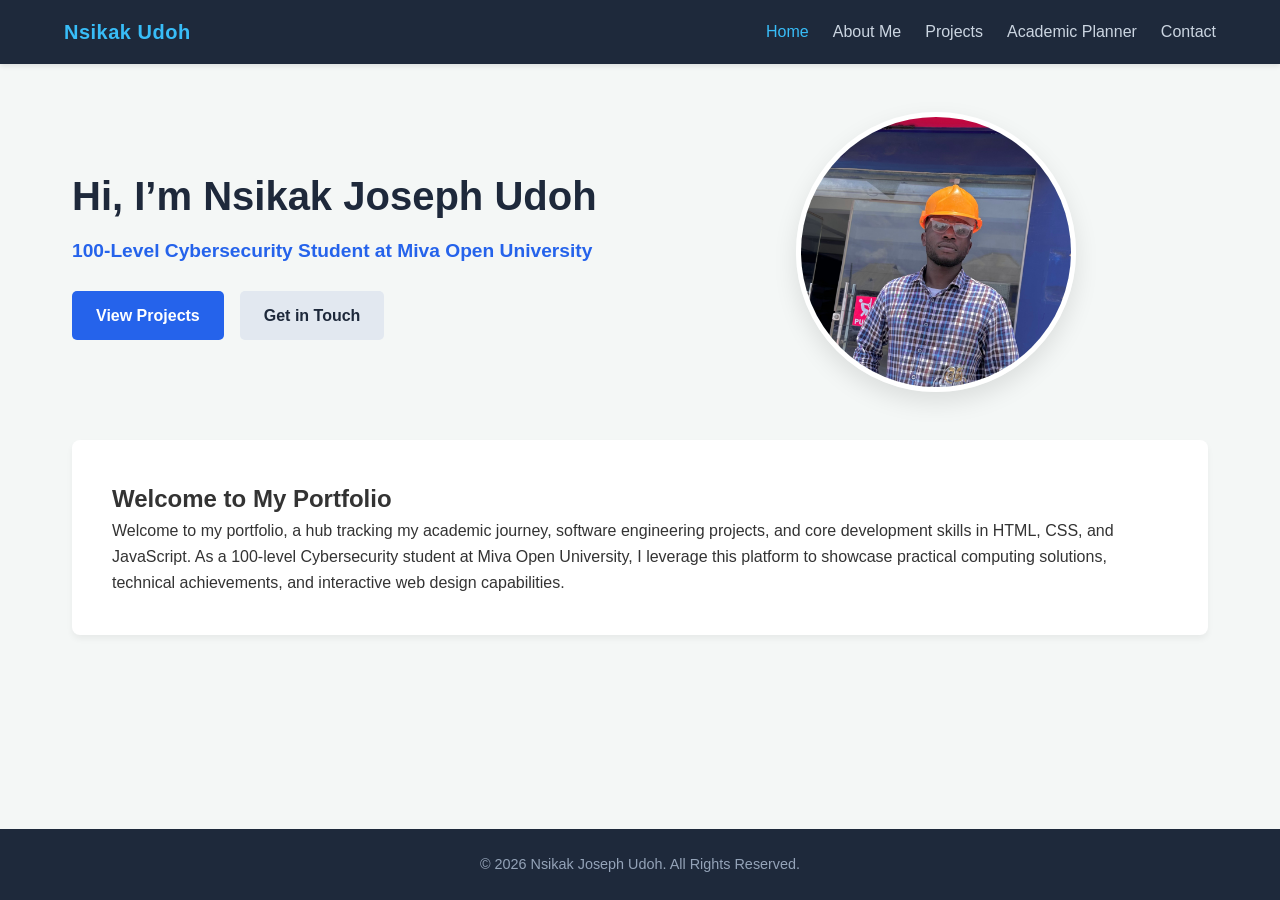
<file: index.html>
<!DOCTYPE html>
<html lang="en">
<head>
    <meta charset="UTF-8">
    <meta name="viewport" content="width=device-width, initial-scale=1.0">
    <title>Home - Nsikak Joseph Udoh Portfolio</title>
    <link rel="stylesheet" href="css/style.css">
</head>
<body>

    <header>
        <div class="logo">Nsikak Udoh</div>
        <nav>
            <ul>
                <li><a href="index.html" class="active">Home</a></li>
                <li><a href="about.html">About Me</a></li>
                <li><a href="projects.html">Projects</a></li>
                <li><a href="planner.html">Academic Planner</a></li>
                <li><a href="contact.html">Contact</a></li>
            </ul>
        </nav>
    </header>

    <main>
        <section class="hero">
            <div class="hero-content">
                <h1>Hi, I’m Nsikak Joseph Udoh</h1>
                <p class="subtitle">100-Level Cybersecurity Student at Miva Open University</p>
                <div class="cta-buttons">
                    <a href="projects.html" class="btn primary">View Projects</a>
                    <a href="contact.html" class="btn secondary">Get in Touch</a>
                </div>
            </div>
            <div class="hero-image">
                <img src="images/profile.jpeg" alt="Nsikak Joseph Udoh Photograph">
            </div>
        </section>

        <section class="content-card">
            <h2>Welcome to My Portfolio</h2>
            <p>
                Welcome to my portfolio, a hub tracking my academic journey, software engineering projects, 
                and core development skills in HTML, CSS, and JavaScript. As a 100-level Cybersecurity student at 
                Miva Open University, I leverage this platform to showcase practical computing solutions, technical achievements, 
                and interactive web design capabilities.
            </p>
        </section>
    </main>

    <footer>
        <p>&copy; 2026 Nsikak Joseph Udoh. All Rights Reserved.</p>
    </footer>

</body>
</html>
</file>
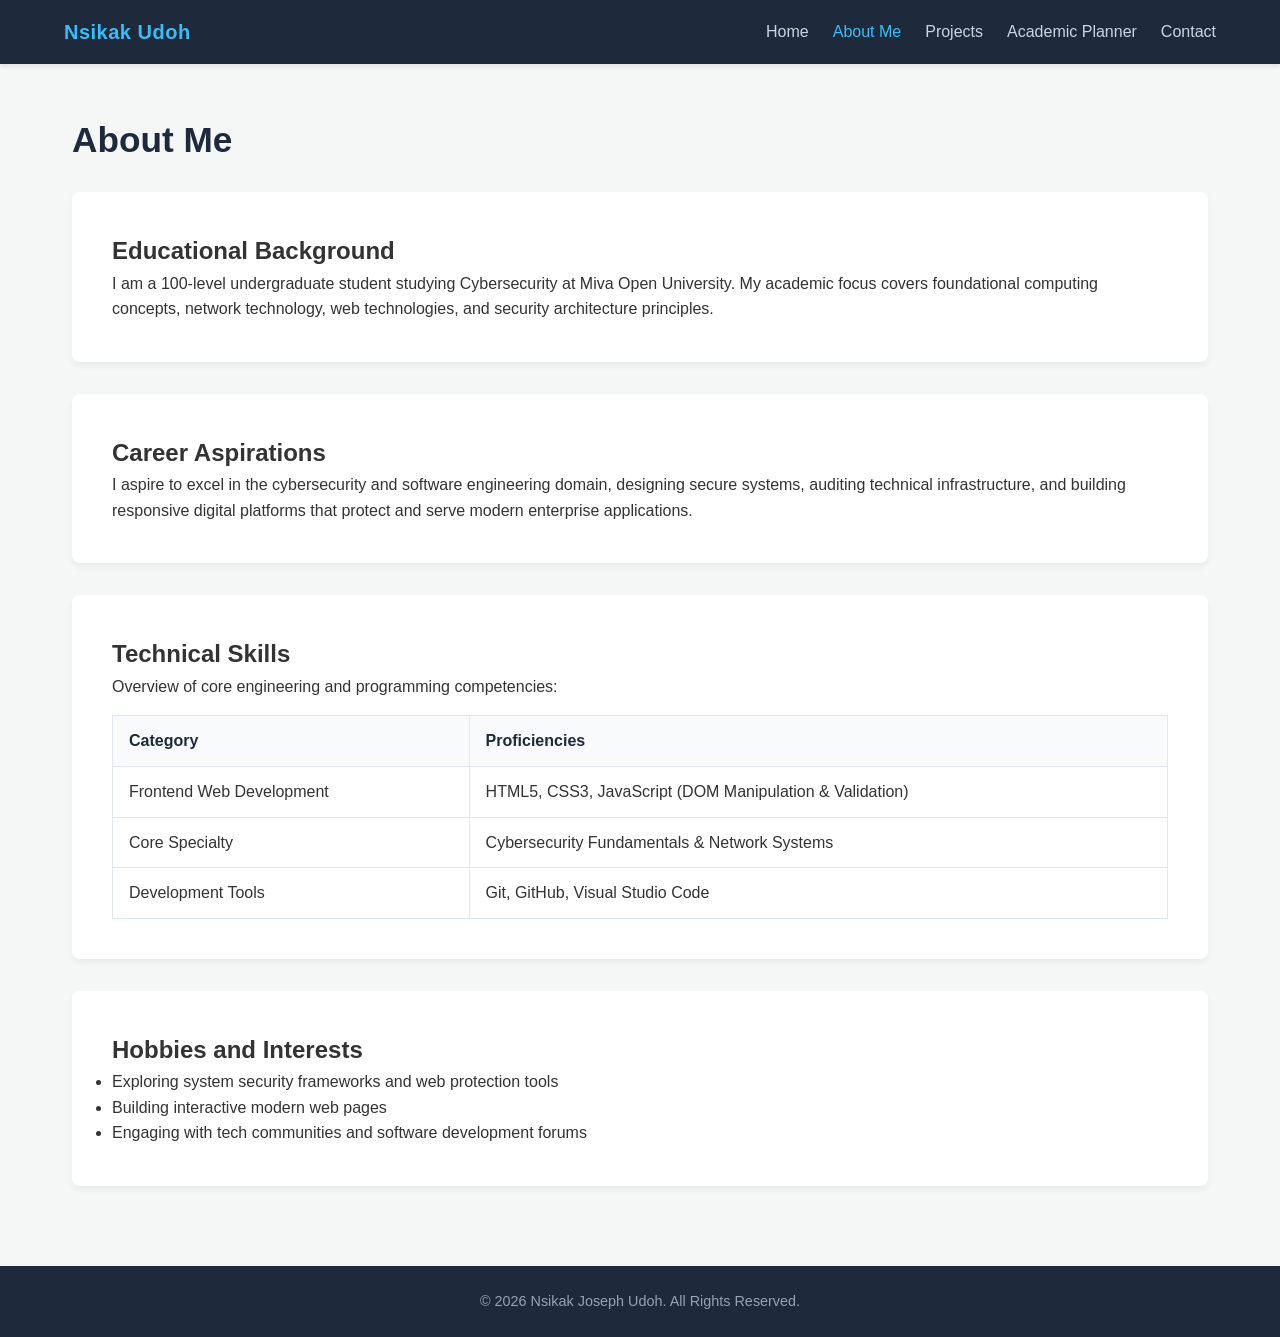
<file: about.html>
<!DOCTYPE html>
<html lang="en">
<head>
    <meta charset="UTF-8">
    <meta name="viewport" content="width=device-width, initial-scale=1.0">
    <title>About Me - Nsikak Joseph Udoh</title>
    <link rel="stylesheet" href="css/style.css">
</head>
<body>

    <header>
        <div class="logo">Nsikak Udoh</div>
        <nav>
            <ul>
                <li><a href="index.html">Home</a></li>
                <li><a href="about.html" class="active">About Me</a></li>
                <li><a href="projects.html">Projects</a></li>
                <li><a href="planner.html">Academic Planner</a></li>
                <li><a href="contact.html">Contact</a></li>
            </ul>
        </nav>
    </header>

    <main>
        <h1>About Me</h1>

        <section class="content-card">
            <h2>Educational Background</h2>
            <p>
                I am a 100-level undergraduate student studying Cybersecurity at Miva Open University. 
                My academic focus covers foundational computing concepts, network technology, web technologies, and security architecture principles.
            </p>
        </section>

        <section class="content-card">
            <h2>Career Aspirations</h2>
            <p>
                I aspire to excel in the cybersecurity and software engineering domain, designing secure systems, 
                auditing technical infrastructure, and building responsive digital platforms that protect and serve modern enterprise applications.
            </p>
        </section>

        <section class="content-card">
            <h2>Technical Skills</h2>
            <p>Overview of core engineering and programming competencies:</p>
            <table>
                <thead>
                    <tr>
                        <th>Category</th>
                        <th>Proficiencies</th>
                    </tr>
                </thead>
                <tbody>
                    <tr>
                        <td>Frontend Web Development</td>
                        <td>HTML5, CSS3, JavaScript (DOM Manipulation & Validation)</td>
                    </tr>
                    <tr>
                        <td>Core Specialty</td>
                        <td>Cybersecurity Fundamentals & Network Systems</td>
                    </tr>
                    <tr>
                        <td>Development Tools</td>
                        <td>Git, GitHub, Visual Studio Code</td>
                    </tr>
                </tbody>
            </table>
        </section>

        <section class="content-card">
            <h2>Hobbies and Interests</h2>
            <ul>
                <li>Exploring system security frameworks and web protection tools</li>
                <li>Building interactive modern web pages</li>
                <li>Engaging with tech communities and software development forums</li>
            </ul>
        </section>
    </main>

    <footer>
        <p>&copy; 2026 Nsikak Joseph Udoh. All Rights Reserved.</p>
    </footer>

</body>
</html>
</file>
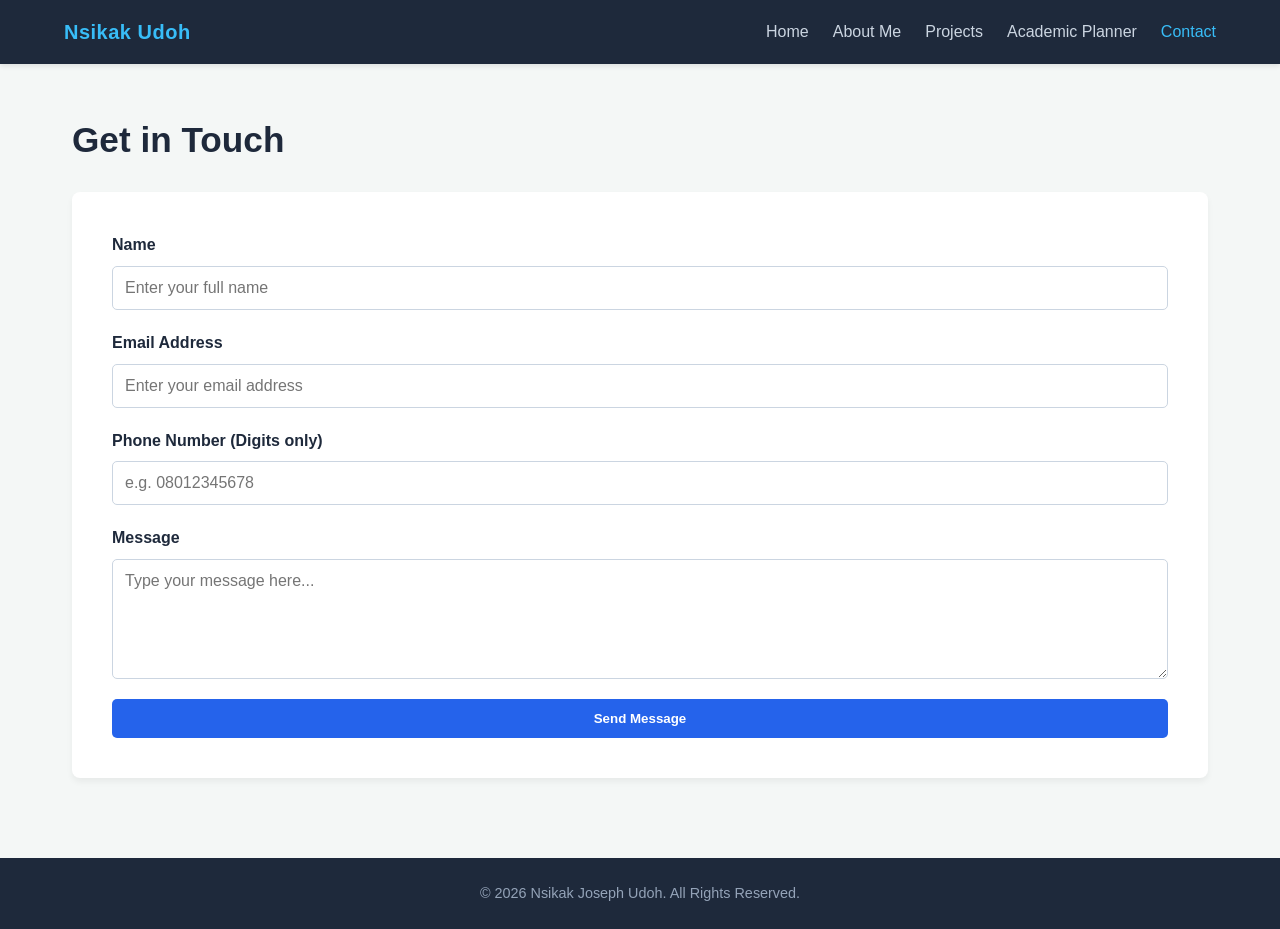
<file: contact.html>
<!DOCTYPE html>
<html lang="en">
<head>
    <meta charset="UTF-8">
    <meta name="viewport" content="width=device-width, initial-scale=1.0">
    <title>Contact - Nsikak Joseph Udoh</title>
    <link rel="stylesheet" href="css/style.css">
</head>
<body>

    <header>
        <div class="logo">Nsikak Udoh</div>
        <nav>
            <ul>
                <li><a href="index.html">Home</a></li>
                <li><a href="about.html">About Me</a></li>
                <li><a href="projects.html">Projects</a></li>
                <li><a href="planner.html">Academic Planner</a></li>
                <li><a href="contact.html" class="active">Contact</a></li>
            </ul>
        </nav>
    </header>

    <main>
        <h1>Get in Touch</h1>

        <section class="content-card">
            <form id="contact-form" class="contact-form">
                <div class="form-group">
                    <label for="name">Name</label>
                    <input type="text" id="name" placeholder="Enter your full name">
                </div>

                <div class="form-group">
                    <label for="email">Email Address</label>
                    <input type="email" id="email" placeholder="Enter your email address">
                </div>

                <div class="form-group">
                    <label for="phone">Phone Number (Digits only)</label>
                    <input type="tel" id="phone" placeholder="e.g. 08012345678">
                </div>

                <div class="form-group">
                    <label for="message">Message</label>
                    <textarea id="message" placeholder="Type your message here..."></textarea>
                </div>

                <button type="submit" class="btn primary">Send Message</button>
            </form>
        </section>
    </main>

    <footer>
        <p>&copy; 2026 Nsikak Joseph Udoh. All Rights Reserved.</p>
    </footer>

    <script src="js/script.js" defer></script>
</body>
</html>
</file>
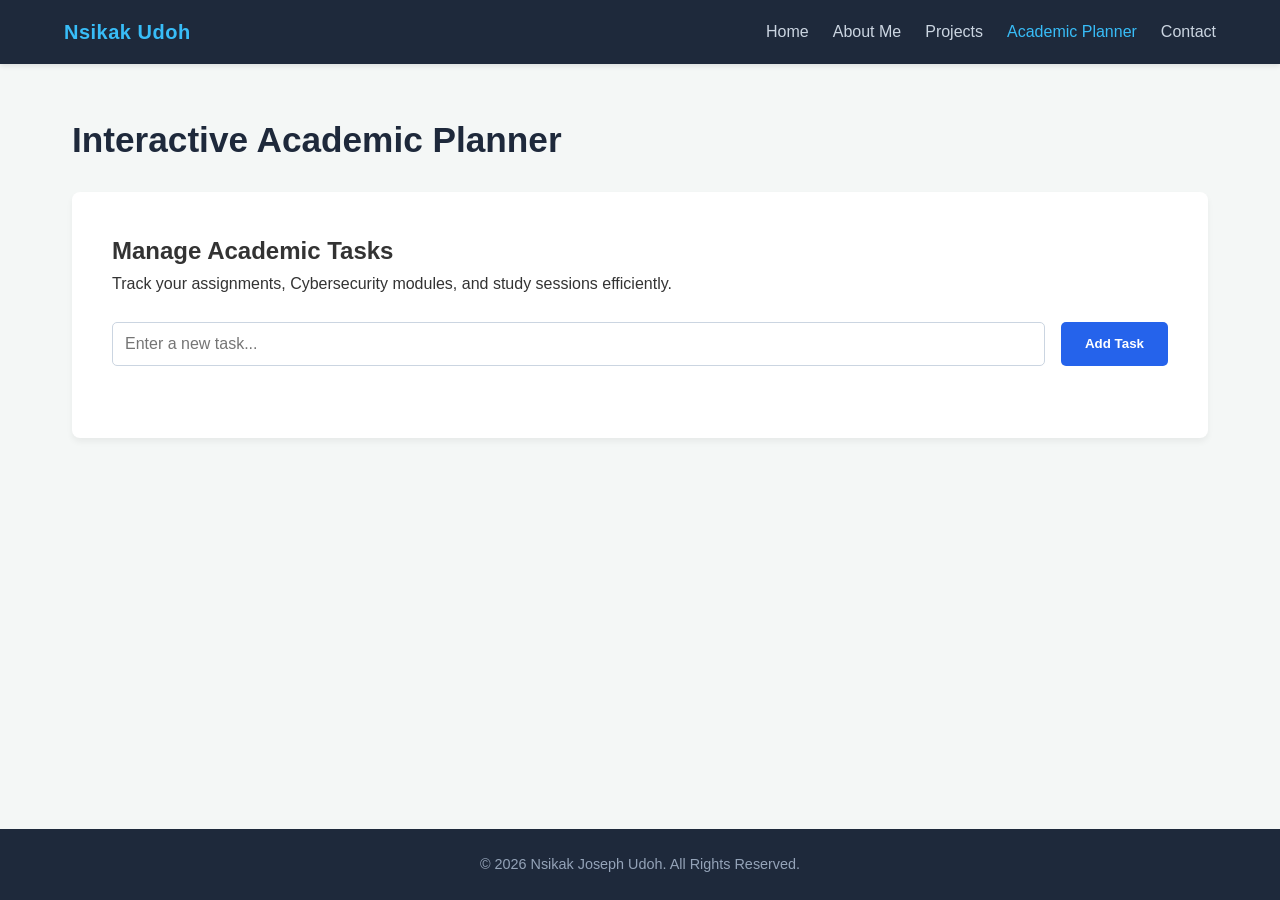
<file: planner.html>
<!DOCTYPE html>
<html lang="en">
<head>
    <meta charset="UTF-8">
    <meta name="viewport" content="width=device-width, initial-scale=1.0">
    <title>Academic Planner - Nsikak Joseph Udoh</title>
    <link rel="stylesheet" href="css/style.css">
</head>
<body>

    <header>
        <div class="logo">Nsikak Udoh</div>
        <nav>
            <ul>
                <li><a href="index.html">Home</a></li>
                <li><a href="about.html">About Me</a></li>
                <li><a href="projects.html">Projects</a></li>
                <li><a href="planner.html" class="active">Academic Planner</a></li>
                <li><a href="contact.html">Contact</a></li>
            </ul>
        </nav>
    </header>

    <main>
        <h1>Interactive Academic Planner</h1>

        <section class="content-card">
            <h2>Manage Academic Tasks</h2>
            <p>Track your assignments, Cybersecurity modules, and study sessions efficiently.</p>
            <br>
            
            <div class="planner-input-group">
                <input type="text" id="task-input" placeholder="Enter a new task...">
                <button id="add-task-btn" class="btn primary">Add Task</button>
            </div>

            <ul id="task-list"></ul>
        </section>
    </main>

    <footer>
        <p>&copy; 2026 Nsikak Joseph Udoh. All Rights Reserved.</p>
    </footer>

    <script src="js/script.js" defer></script>
</body>
</html>
</file>
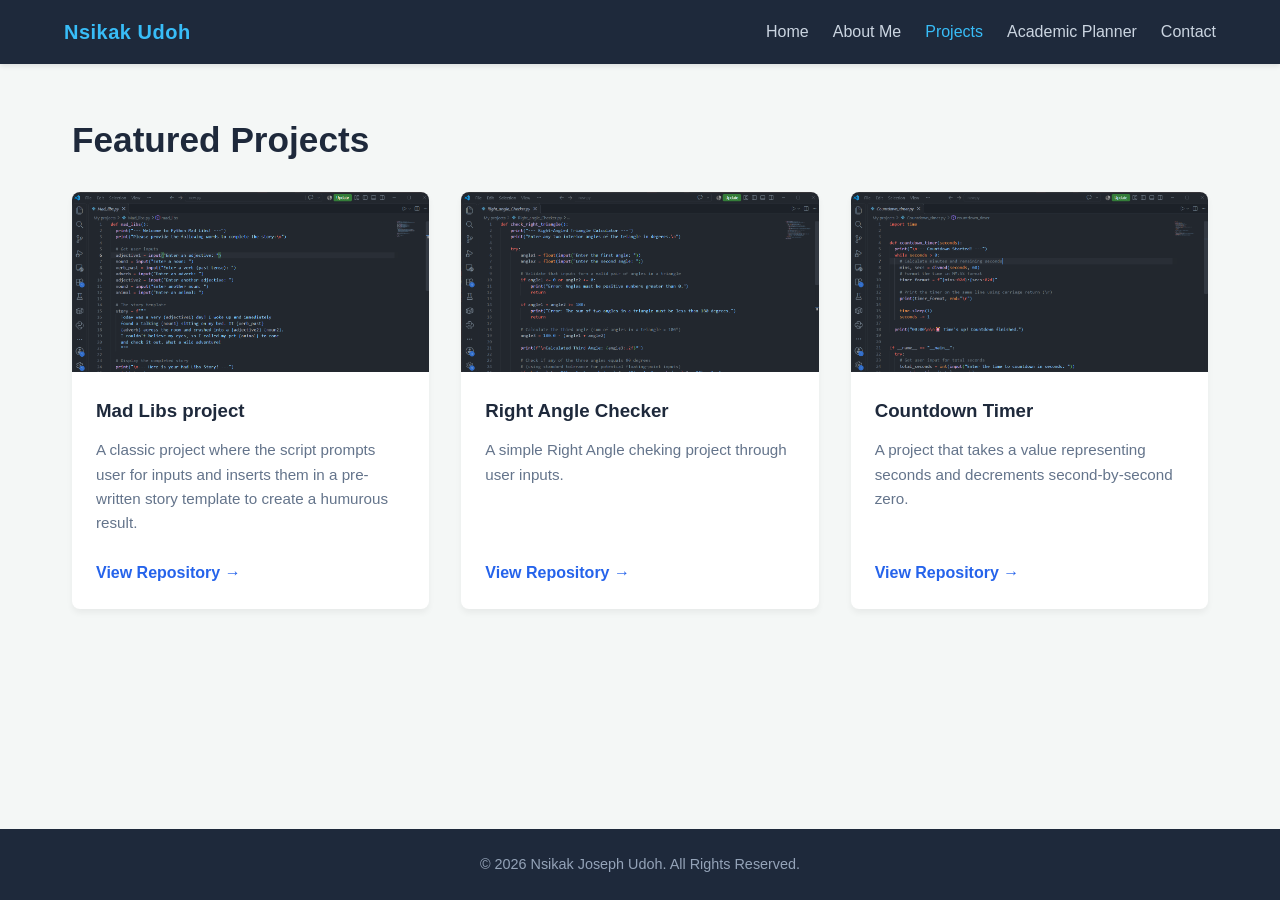
<file: projects.html>
<!DOCTYPE html>
<html lang="en">
<head>
    <meta charset="UTF-8">
    <meta name="viewport" content="width=device-width, initial-scale=1.0">
    <title>Projects - Nsikak Joseph Udoh</title>
    <link rel="stylesheet" href="css/style.css">
</head>
<body>

    <header>
        <div class="logo">Nsikak Udoh</div>
        <nav>
            <ul>
                <li><a href="index.html">Home</a></li>
                <li><a href="about.html">About Me</a></li>
                <li><a href="projects.html" class="active">Projects</a></li>
                <li><a href="planner.html">Academic Planner</a></li>
                <li><a href="contact.html">Contact</a></li>
            </ul>
        </nav>
    </header>

    <main>
        <h1>Featured Projects</h1>
        
        <div class="projects-grid">
            <div class="project-card">
                <img src="images/Mad_libs.png" alt="Mad_libs photo">
                <div class="project-info">
                    <h3>Mad Libs project</h3>
                    <p>A classic project where the script prompts user for inputs and inserts them in a pre-written story template to create a humurous result.</p>
                    <a href="https://github.com/Josephudoh001/My_files/blob/main/Mad_libs.py" target="_blank" class="project-link">View Repository &rarr;</a>
                </div>
            </div>

            <div class="project-card">
                <img src="images/Angle.png" alt="Right_Angle_Code photo">
                <div class="project-info">
                    <h3>Right Angle Checker</h3>
                    <p>A simple Right Angle cheking project through user inputs.</p>
                    <a href="https://github.com/Josephudoh001/My_files/blob/main/Right_angle_Checker.py" target="_blank" class="project-link">View Repository &rarr;</a>
                </div>
            </div>

            <div class="project-card">
                <img src="images/timer.png" alt="Timer Code Photo">
                <div class="project-info">
                    <h3>Countdown Timer</h3>
                    <p>A project that takes a value representing seconds and decrements second-by-second zero.</p>
                    <a href="https://github.com/Josephudoh001/My_files/blob/main/Countdown_timer.py" target="_blank" class="project-link">View Repository &rarr;</a>
                </div>
            </div>
        </div>
    </main>

    <footer>
        <p>&copy; 2026 Nsikak Joseph Udoh. All Rights Reserved.</p>
    </footer>

</body>
</html>
</file>
<file: css/style.css>
/* Global Reset & Styling */
* {
    margin: 0;
    padding: 0;
    box-sizing: border-box;
    font-family: 'Segoe UI', Tahoma, Geneva, Verdana, sans-serif;
}

body {
    background-color: #f4f7f6;
    color: #333;
    line-height: 1.6;
    display: flex;
    flex-direction: column;
    min-height: 100vh;
}

/* Header & Navbar Styling */
header {
    background-color: #1e293b;
    color: #fff;
    display: flex;
    justify-content: space-between;
    align-items: center;
    padding: 1rem 5%;
    box-shadow: 0 2px 5px rgba(0,0,0,0.1);
}

header .logo {
    font-size: 1.25rem;
    font-weight: bold;
    letter-spacing: 0.5px;
    color: #38bdf8;
}

nav ul {
    display: flex;
    list-style: none;
    gap: 1.5rem;
}

nav ul li a {
    color: #cbd5e1;
    text-decoration: none;
    font-weight: 500;
    transition: color 0.3s ease;
}

nav ul li a:hover, 
nav ul li a.active {
    color: #38bdf8;
}

/* Main Content Wrapper */
main {
    flex: 1;
    max-width: 1200px;
    margin: 0 auto;
    padding: 3rem 2rem;
    width: 100%;
}

h1 {
    font-size: 2.2rem;
    color: #1e293b;
    margin-bottom: 1.5rem;
}

/* Common Content Card Style */
.content-card {
    background: #fff;
    padding: 2.5rem;
    border-radius: 8px;
    box-shadow: 0 4px 6px rgba(0,0,0,0.05);
    margin-bottom: 2rem;
}

/* Homepage Hero Section */
.hero {
    display: flex;
    align-items: center;
    justify-content: space-between;
    gap: 3rem;
    margin-bottom: 3rem;
}

.hero-content {
    flex: 1;
}

.hero-content h1 {
    font-size: 2.5rem;
    color: #1e293b;
    margin-bottom: 0.5rem;
}

.hero-content .subtitle {
    font-size: 1.2rem;
    color: #2563eb;
    font-weight: 600;
    margin-bottom: 1.5rem;
}

.cta-buttons {
    display: flex;
    gap: 1rem;
}

.btn {
    padding: 0.75rem 1.5rem;
    border-radius: 5px;
    text-decoration: none;
    font-weight: 600;
    transition: background 0.3s ease, transform 0.2s ease;
    border: none;
    cursor: pointer;
}

.btn.primary {
    background-color: #2563eb;
    color: #fff;
}

.btn.primary:hover {
    background-color: #1d4ed8;
    transform: translateY(-2px);
}

.btn.secondary {
    background-color: #e2e8f0;
    color: #1e293b;
}

.btn.secondary:hover {
    background-color: #cbd5e1;
}

.hero-image {
    flex: 1;
    display: flex;
    justify-content: center;
}

.hero-image img {
    width: 280px;
    height: 280px;
    object-fit: cover;
    border-radius: 50%;
    border: 5px solid #fff;
    box-shadow: 0 10px 25px rgba(0,0,0,0.1);
}

/* Tables Styling (About Me Page) */
table {
    width: 100%;
    border-collapse: collapse;
    margin-top: 1rem;
}

table th, table td {
    border: 1px solid #e2e8f0;
    padding: 0.75rem 1rem;
    text-align: left;
}

table th {
    background-color: #f8fafc;
    color: #1e293b;
}

/* Projects Grid Styling */
.projects-grid {
    display: grid;
    grid-template-columns: repeat(auto-fit, minmax(300px, 1fr));
    gap: 2rem;
}

.project-card {
    background: #fff;
    border-radius: 8px;
    overflow: hidden;
    box-shadow: 0 4px 6px rgba(0,0,0,0.05);
    display: flex;
    flex-direction: column;
}

.project-card img {
    width: 100%;
    height: 180px;
    object-fit: cover;
}

.project-info {
    padding: 1.5rem;
    display: flex;
    flex-direction: column;
    flex: 1;
}

.project-info h3 {
    margin-bottom: 0.75rem;
    color: #1e293b;
}

.project-info p {
    color: #64748b;
    font-size: 0.95rem;
    margin-bottom: 1.5rem;
    flex: 1;
}

.project-link {
    color: #2563eb;
    text-decoration: none;
    font-weight: 600;
}

.project-link:hover {
    text-decoration: underline;
}

/* Academic Planner App Styling */
.planner-input-group {
    display: flex;
    gap: 1rem;
    margin-bottom: 2rem;
}

.planner-input-group input {
    flex: 1;
    padding: 0.75rem;
    border: 1px solid #cbd5e1;
    border-radius: 5px;
    font-size: 1rem;
}

#task-list {
    list-style: none;
}

.task-item {
    display: flex;
    justify-content: space-between;
    align-items: center;
    background: #f8fafc;
    padding: 1rem;
    border-radius: 5px;
    margin-bottom: 0.75rem;
    border: 1px solid #e2e8f0;
}

.task-item.completed span {
    text-decoration: line-through;
    color: #94a3b8;
}

.task-actions {
    display: flex;
    gap: 0.5rem;
}

.btn-small {
    padding: 0.4rem 0.8rem;
    font-size: 0.85rem;
    border-radius: 4px;
    cursor: pointer;
    border: none;
}

.btn-complete {
    background-color: #10b981;
    color: white;
}

.btn-delete {
    background-color: #ef4444;
    color: white;
}

/* Contact Form Styling */
.contact-form {
    display: flex;
    flex-direction: column;
    gap: 1.25rem;
}

.form-group {
    display: flex;
    flex-direction: column;
    gap: 0.5rem;
}

.form-group label {
    font-weight: 600;
    color: #1e293b;
}

.form-group input, 
.form-group textarea {
    padding: 0.75rem;
    border: 1px solid #cbd5e1;
    border-radius: 5px;
    font-size: 1rem;
}

.form-group textarea {
    resize: vertical;
    height: 120px;
}

/* Footer Styling */
footer {
    background-color: #1e293b;
    color: #94a3b8;
    text-align: center;
    padding: 1.5rem;
    font-size: 0.9rem;
}

/* Mobile Responsive Media Query */
@media (max-width: 768px) {
    header {
        flex-direction: column;
        gap: 1rem;
    }

    nav ul {
        flex-wrap: wrap;
        justify-content: center;
        gap: 1rem;
    }

    .hero {
        flex-direction: column-reverse;
        text-align: center;
    }

    .cta-buttons {
        justify-content: center;
    }

    .planner-input-group {
        flex-direction: column;
    }
}
</file>
